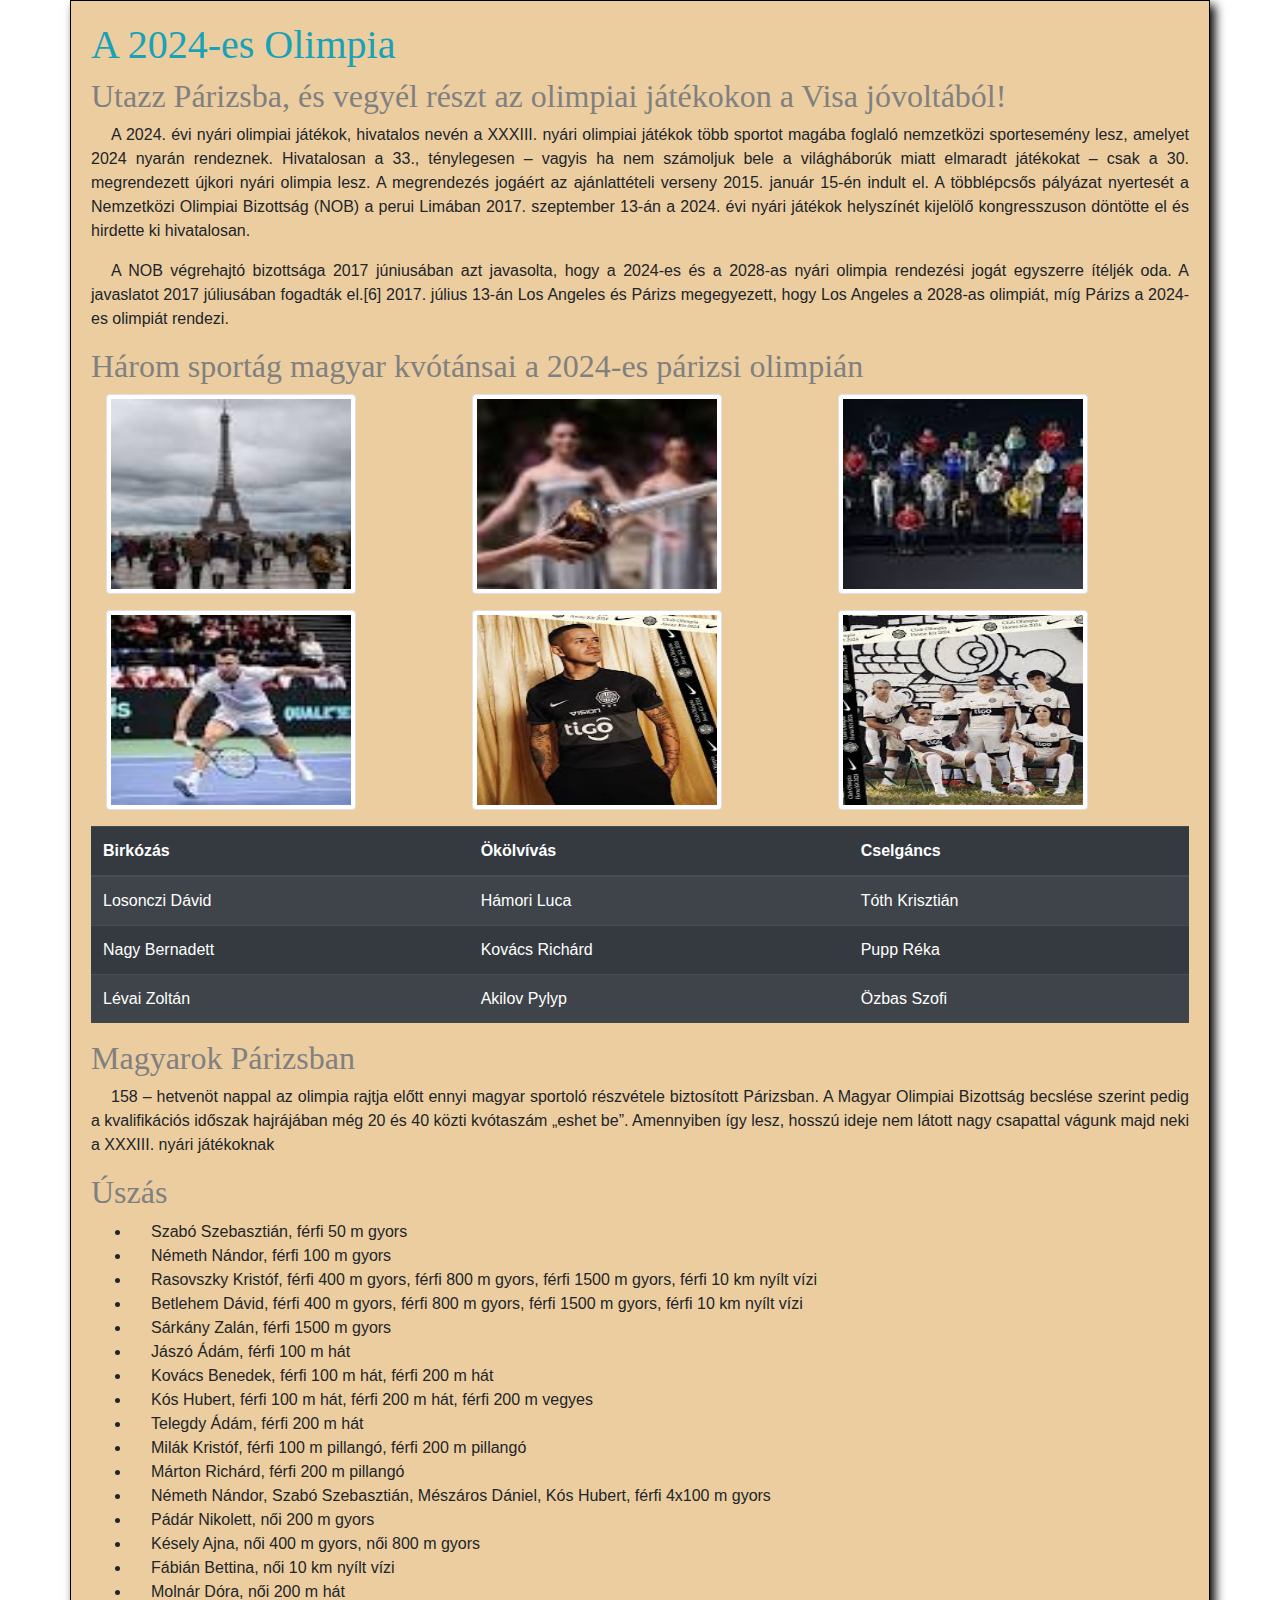
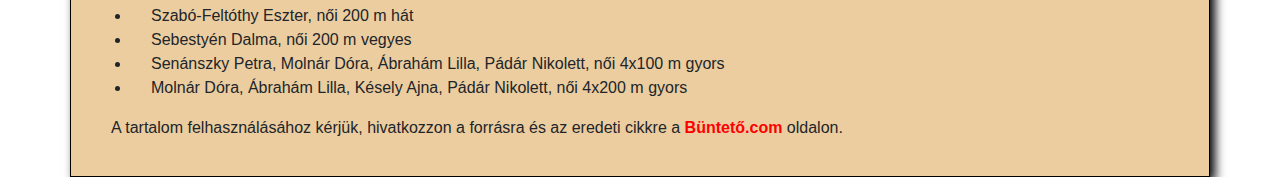
<file: index.html>
<!DOCTYPE html>
<html lang="hu">

<head>
    <meta charset="UTF-8">
    <meta name="viewport" content="width=device-width, initial-scale=1.0">
    <title>A 2024-es Olimpia</title>
    <link rel="stylesheet" href="./olimpia/bootstrap/bootstrap.css">
    <link rel="stylesheet" href="olimpia/olimpia.css">
</head>

<body>
    <div class="container" id="keret">
        <h1 class="text-info">A 2024-es Olimpia</h1>

        <h2>Utazz Párizsba, és vegyél részt az olimpiai játékokon a Visa jóvoltából!</h2>

        <p>
            A 2024. évi nyári olimpiai játékok, hivatalos nevén a XXXIII. nyári olimpiai játékok több sportot magába
            foglaló
            nemzetközi sportesemény lesz, amelyet 2024 nyarán rendeznek. Hivatalosan a 33., ténylegesen – vagyis ha nem
            számoljuk bele a világháborúk miatt elmaradt játékokat – csak a 30. megrendezett újkori nyári olimpia lesz.
            A
            megrendezés jogáért az ajánlattételi verseny 2015. január 15-én indult el. A többlépcsős pályázat nyertesét
            a
            Nemzetközi Olimpiai Bizottság (NOB) a perui Limában 2017. szeptember 13-án a 2024. évi nyári játékok
            helyszínét
            kijelölő kongresszuson döntötte el és hirdette ki hivatalosan.
        </p>

        <p>
            A NOB végrehajtó bizottsága 2017 júniusában azt javasolta, hogy a 2024-es és a 2028-as nyári olimpia
            rendezési
            jogát egyszerre ítéljék oda. A javaslatot 2017 júliusában fogadták el.[6] 2017. július 13-án Los Angeles és
            Párizs megegyezett, hogy Los Angeles a 2028-as olimpiát, míg Párizs a 2024-es olimpiát rendezi.
        </p>

        <h2>Három sportág magyar kvótánsai a 2024-es párizsi olimpián</h2>

        <div class="container">
            <div class="row">
                <div class="col-lg-4 col-md-6 mb-3">
                    <img class="img-thumbnail" src="olimpia/kepek/k1.jpg" alt="">
                </div>
                <div class="col-lg-4 col-md-6">
                    <img class="img-thumbnail" src="olimpia/kepek/k2.jpg" alt="">
                </div>
                <div class="col-lg-4 col-md-6">
                    <img class="img-thumbnail" src="olimpia/kepek/k3.jpg" alt="">
                </div>
                <div class="col-lg-4 col-md-6">
                    <img class="img-thumbnail" src="olimpia/kepek/k4.jpg" alt="">
                </div>
                <div class="col-lg-4 col-md-6">
                    <img class="img-thumbnail" src="olimpia/kepek/k5.jpg" alt="">
                </div>
                <div class="col-lg-4 col-md-6">
                    <img class="img-thumbnail" src="olimpia/kepek/k6.jpg" alt="">
                </div>
            </div>
        </div>

        <table class="table table-dark table-striped mt-3">
            <thead>
                <th>Birkózás</th>
                <th>Ökölvívás</th>
                <th>Cselgáncs</th>
            </thead>
            <tr>
                <td>Losonczi Dávid</td>
                <td>Hámori Luca</td>
                <td>Tóth Krisztián</td>
            </tr>
            <tr>
                <td>Nagy Bernadett</td>
                <td>Kovács Richárd</td>
                <td>Pupp Réka</td>
            </tr>
            <tr>
                <td>Lévai Zoltán</td>
                <td>Akilov Pylyp</td>
                <td>Özbas Szofi</td>
            </tr>
        </table>


        <h2>Magyarok Párizsban</h2>
        <p>
            158 – hetvenöt nappal az olimpia rajtja előtt ennyi magyar sportoló részvétele biztosított Párizsban. A
            Magyar
            Olimpiai Bizottság becslése szerint pedig a kvalifikációs időszak hajrájában még 20 és 40 közti kvótaszám
            „eshet
            be”. Amennyiben így lesz, hosszú ideje nem látott nagy csapattal vágunk majd neki a XXXIII. nyári játékoknak
        </p>
        <h2>Úszás</h2>
        <ul>
            <li>Szabó Szebasztián, férfi 50 m gyors</li>
            <li>Németh Nándor, férfi 100 m gyors</li>
            <li>Rasovszky Kristóf, férfi 400 m gyors, férfi 800 m gyors, férfi 1500 m gyors, férfi 10 km nyílt vízi</li>
            <li>Betlehem Dávid, férfi 400 m gyors, férfi 800 m gyors, férfi 1500 m gyors, férfi 10 km nyílt vízi</li>
            <li>Sárkány Zalán, férfi 1500 m gyors</li>
            <li>Jászó Ádám, férfi 100 m hát</li>
            <li>Kovács Benedek, férfi 100 m hát, férfi 200 m hát</li>
            <li>Kós Hubert, férfi 100 m hát, férfi 200 m hát, férfi 200 m vegyes</li>
            <li>Telegdy Ádám, férfi 200 m hát</li>
            <li>Milák Kristóf, férfi 100 m pillangó, férfi 200 m pillangó
            <li>Márton Richárd, férfi 200 m pillangó</li>
            <li>Németh Nándor, Szabó Szebasztián, Mészáros Dániel, Kós Hubert, férfi 4x100 m gyors</li>
            <li>Pádár Nikolett, női 200 m gyors</li>
            <li>Késely Ajna, női 400 m gyors, női 800 m gyors</li>
            <li>Fábián Bettina, női 10 km nyílt vízi</li>
            <li>Molnár Dóra, női 200 m hát </li>
            <li>Szabó-Feltóthy Eszter, női 200 m hát</li>
            <li>Sebestyén Dalma, női 200 m vegyes</li>
            <li>Senánszky Petra, Molnár Dóra, Ábrahám Lilla, Pádár Nikolett, női 4x100 m gyors</li>
            <li>Molnár Dóra, Ábrahám Lilla, Késely Ajna, Pádár Nikolett, női 4x200 m gyors</li>
        </ul>

        <p>A tartalom felhasználásához kérjük, hivatkozzon a forrásra és az eredeti cikkre a <a class="forras"
                href="https://bunteto.com/a-2024-es-parizsi-olimpia-magyar-kvotasai" target="_blank">Büntető.com</a>
            oldalon.</p>


    </div>
</body>

</html>
</file>
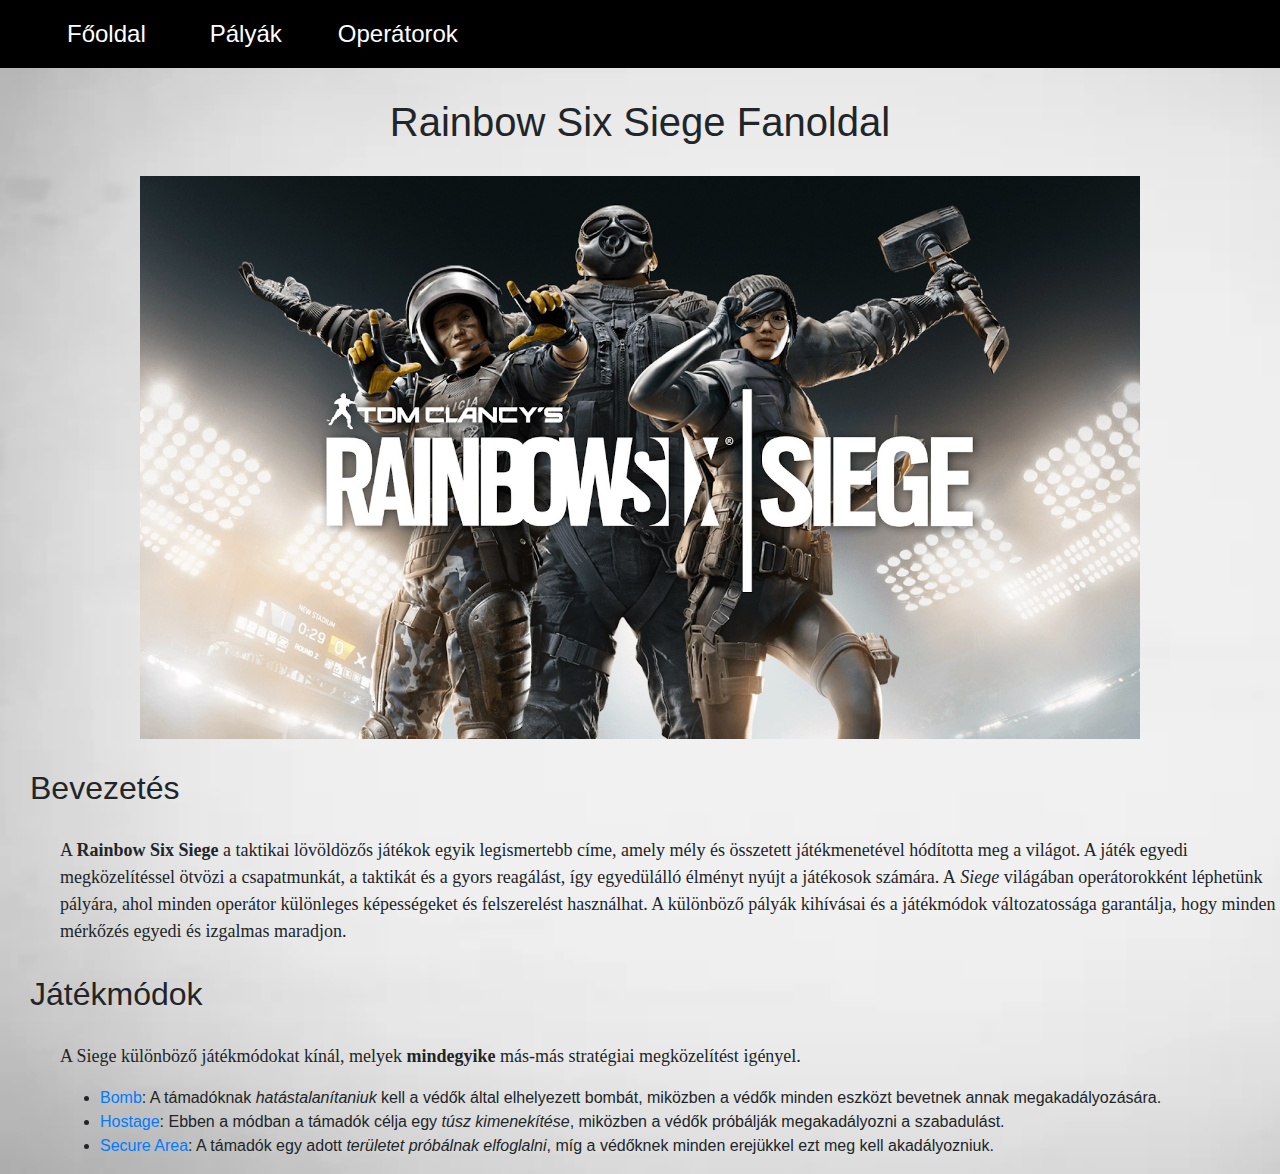
<file: index_uj.html>
<!DOCTYPE html>
<html lang="hu">

<head>
    <meta charset="UTF-8">
    <meta name="viewport" content="width=device-width, initial-scale=1.0">
    <link rel="stylesheet" href="https://cdn.jsdelivr.net/npm/bootstrap@4.3.1/dist/css/bootstrap.min.css"
        integrity="sha384-ggOyR0iXCbMQv3Xipma34MD+dH/1fQ784/j6cY/iJTQUOhcWr7x9JvoRxT2MZw1T" crossorigin="anonymous">
    <link rel="stylesheet" href="style.css">
    <title>R6 fanoldal</title>
</head>

<body>
    <nav class="navbar navbar-expand-lg bg-body-tertiary">
        <div class="container-fluid">
            <a class="nav-link" href="index_uj.html" id="navszin">Főoldal</a>
            <button class="navbar-toggler" type="button" data-bs-toggle="collapse" data-bs-target="#navbarNavAltMarkup"
                aria-controls="navbarNavAltMarkup" aria-expanded="false" aria-label="Toggle navigation">
                <span class="navbar-toggler-icon"></span>
            </button>
            <div class="collapse navbar-collapse" id="navbarNavAltMarkup">
                <div class="navbar-nav">
                    <a class="nav-link" aria-current="page" href="palyak.html" id="navszin">Pályák</a>
                    <a class="nav-link" href="operatorok.html" id="navszin">Operátorok</a>
                </div>
            </div>
        </div>
    </nav>
    <main>


        <h1>Rainbow Six Siege Fanoldal</h1>


        <img src="r6_kepek/fooldal/r6-banner.png" id="fooldalimg" alt="main">
        <h2>Bevezetés</h2>


        <p>

            A <strong> Rainbow Six Siege </strong>a taktikai lövöldözős játékok egyik legismertebb címe, amely mély és összetett
            játékmenetével
            hódította meg a világot. A játék egyedi megközelítéssel ötvözi a csapatmunkát, a taktikát és a gyors
            reagálást,
            így
            egyedülálló élményt nyújt a játékosok számára. A<i> Siege </i>világában operátorokként léphetünk pályára, ahol
            minden
            operátor különleges képességeket és felszerelést használhat. A különböző pályák kihívásai és a játékmódok
            változatossága garantálja, hogy minden mérkőzés egyedi és izgalmas maradjon.
        </p>


        <h2>
            Játékmódok
        </h2>


        <p>
            A Siege különböző játékmódokat kínál, melyek<b> mindegyike </b>más-más stratégiai megközelítést igényel.
        </p>

        <ul>
            <li>
                <a href="https://rainbowsix.fandom.com/wiki/Bomb_(Siege)" target="_blank">Bomb</a>: A támadóknak
                <em>hatástalanítaniuk</em> kell a védők által elhelyezett bombát, miközben a védők minden eszközt
                bevetnek annak megakadályozására.
            </li>
            <li>
                <a href="https://rainbowsix.fandom.com/wiki/Hostage_(Siege)" target="_blank">Hostage</a>: Ebben a módban
                a támadók célja egy <em>túsz kimenekítése</em>, miközben a védők próbálják megakadályozni a
                szabadulást.
            </li>
            <li>
                <a href="https://rainbowsix.fandom.com/wiki/Secure_Area" target="_blank">Secure Area</a>: A támadók egy
                adott <em>területet próbálnak elfoglalni</em>, míg a védőknek minden erejükkel ezt meg kell
                akadályozniuk.
            </li>
        </ul>
    </main>
</body>

</html>
</file>
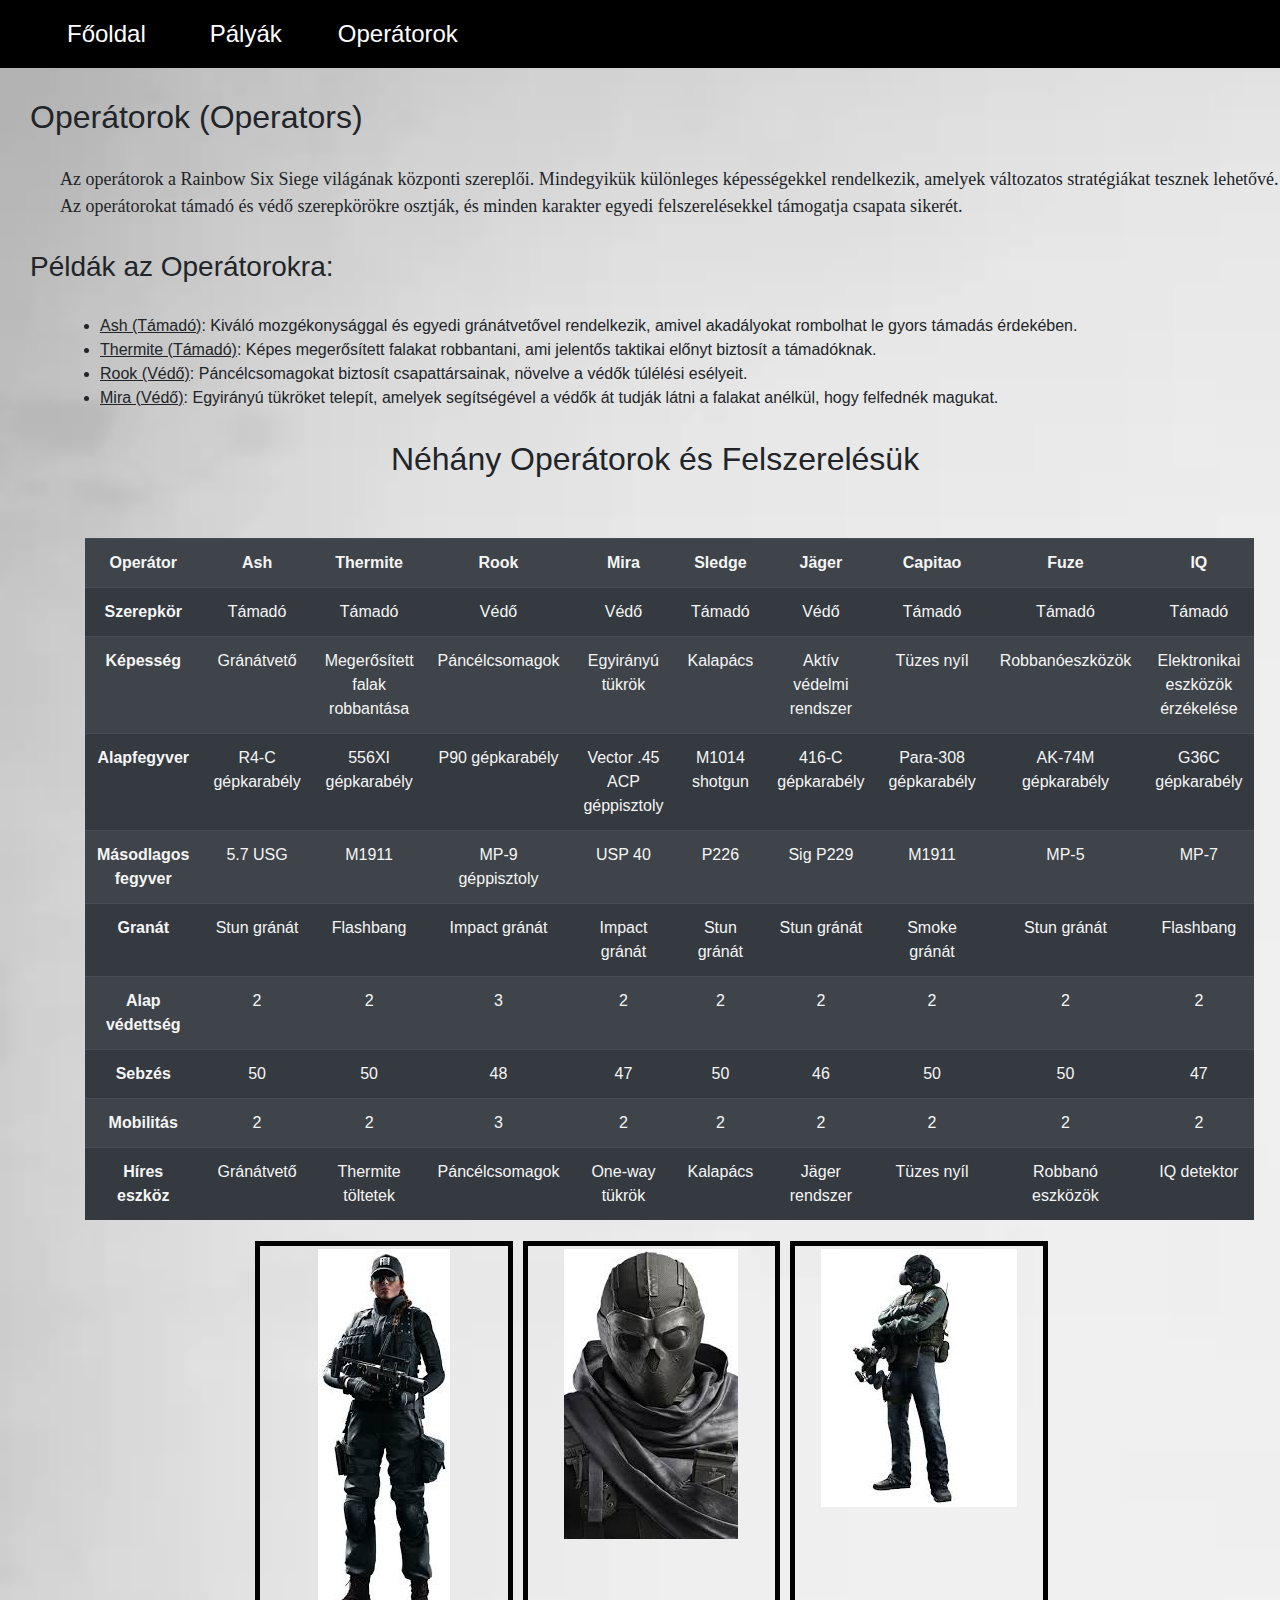
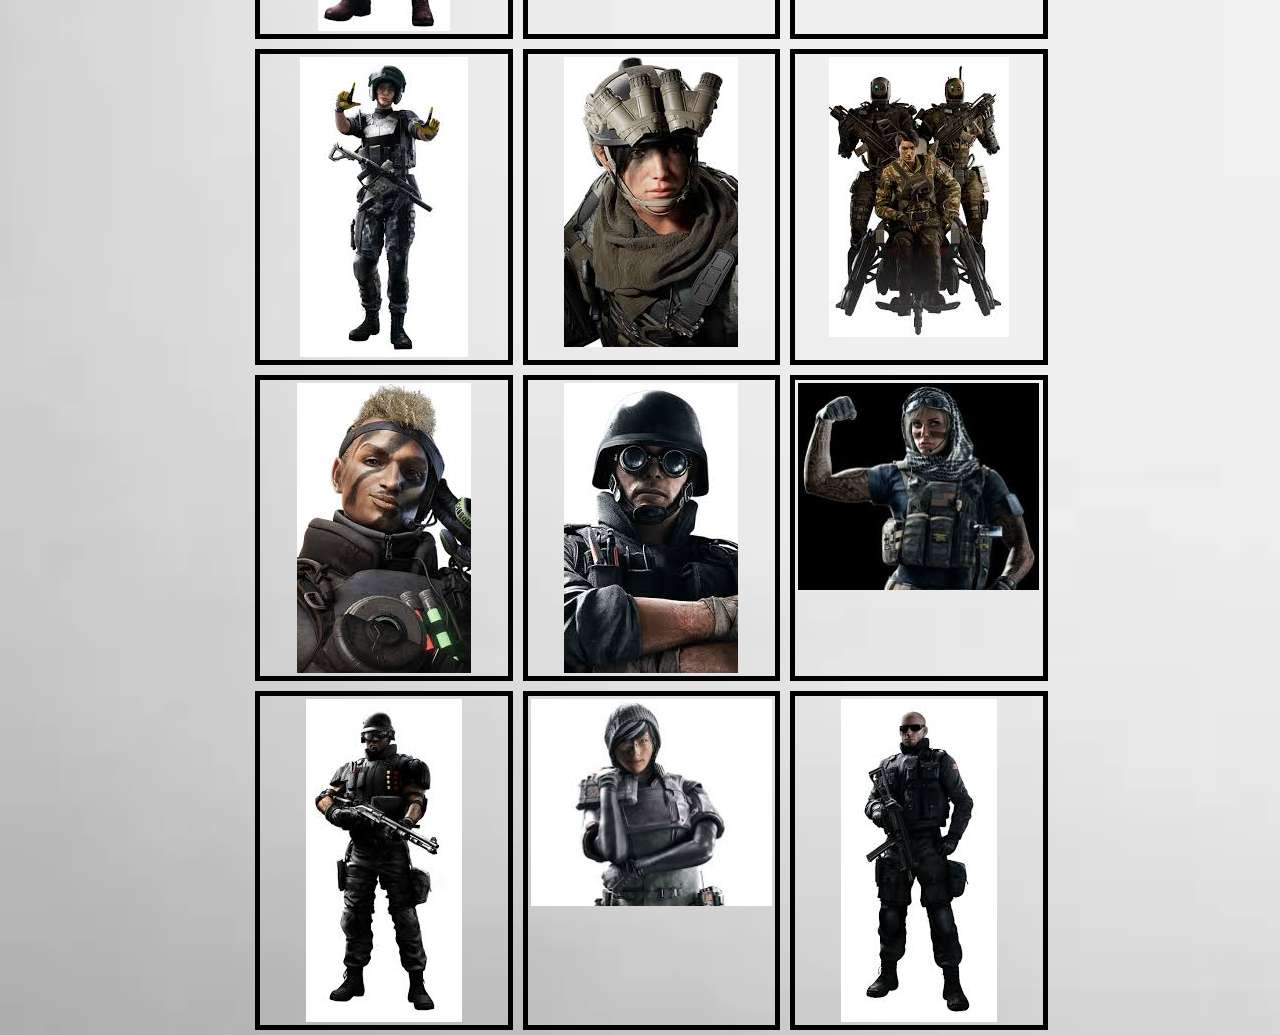
<file: operatorok.html>
<!DOCTYPE html>
<html lang="en">

<head>
    <meta charset="UTF-8">
    <meta name="viewport" content="width=device-width, initial-scale=1.0">
    <link rel="stylesheet" href="https://cdn.jsdelivr.net/npm/bootstrap@4.3.1/dist/css/bootstrap.min.css"
        integrity="sha384-ggOyR0iXCbMQv3Xipma34MD+dH/1fQ784/j6cY/iJTQUOhcWr7x9JvoRxT2MZw1T" crossorigin="anonymous">
    <link rel="stylesheet" href="style.css">
    <title>Operátorok</title>
</head>

<body>
    <nav class="navbar navbar-expand-lg bg-body-tertiary">
        <div class="container-fluid">
            <a class="nav-link" href="index_uj.html" id="navszin">Főoldal</a>
            <button class="navbar-toggler" type="button" data-bs-toggle="collapse" data-bs-target="#navbarNavAltMarkup"
                aria-controls="navbarNavAltMarkup" aria-expanded="false" aria-label="Toggle navigation">
                <span class="navbar-toggler-icon"></span>
            </button>
            <div class="collapse navbar-collapse" id="navbarNavAltMarkup">
                <div class="navbar-nav">
                    <a class="nav-link" aria-current="page" href="palyak.html" id="navszin">Pályák</a>
                    <a class="nav-link" href="operatorok.html" id="navszin">Operátorok</a>
                </div>
            </div>
        </div>
    </nav>
    <main>
        <h2>Operátorok (Operators)</h2>


        <p>Az operátorok a Rainbow Six Siege világának központi szereplői. Mindegyikük különleges képességekkel
            rendelkezik,
            amelyek változatos stratégiákat tesznek lehetővé. Az operátorokat támadó és védő szerepkörökre osztják, és
            minden
            karakter egyedi felszerelésekkel támogatja csapata sikerét.</p>


        <h3> Példák az Operátorokra:</h3>

        <ul>
            <li>
                <u>Ash (Támadó)</u>: Kiváló mozgékonysággal és egyedi gránátvetővel rendelkezik, amivel akadályokat
                rombolhat
                le
                gyors
                támadás érdekében.
            </li>
            <li>
                <u>Thermite (Támadó)</u>: Képes megerősített falakat robbantani, ami jelentős taktikai előnyt biztosít a
                támadóknak.
            </li>
            <li>
                <u>Rook (Védő)</u>: Páncélcsomagokat biztosít csapattársainak, növelve a védők túlélési esélyeit.
            </li>
            <li>
                <u>Mira (Védő)</u>: Egyirányú tükröket telepít, amelyek segítségével a védők át tudják látni a falakat
                anélkül,
                hogy felfednék magukat.
            </li>
        </ul>
        <div id="tablazatop">
            <h2>Néhány Operátorok és Felszerelésük</h2>

            <div class="container">
                <table class="table table-striped table-dark table-hover" id="tablep">
                    <tr>
                        <th>Operátor</th>
                        <th>Ash</th>
                        <th>Thermite</th>
                        <th>Rook</th>
                        <th>Mira</th>
                        <th>Sledge</th>
                        <th>Jäger</th>
                        <th>Capitao</th>
                        <th>Fuze</th>
                        <th>IQ</th>
                    </tr>
                    <tr>
                        <th>Szerepkör</th>
                        <td>Támadó</td>
                        <td>Támadó</td>
                        <td>Védő</td>
                        <td>Védő</td>
                        <td>Támadó</td>
                        <td>Védő</td>
                        <td>Támadó</td>
                        <td>Támadó</td>
                        <td>Támadó</td>
                    </tr>
                    <tr>
                        <th>Képesség</th>
                        <td>Gránátvető</td>
                        <td>Megerősített falak robbantása</td>
                        <td>Páncélcsomagok</td>
                        <td>Egyirányú tükrök</td>
                        <td>Kalapács</td>
                        <td>Aktív védelmi rendszer</td>
                        <td>Tüzes nyíl</td>
                        <td>Robbanóeszközök</td>
                        <td>Elektronikai eszközök érzékelése</td>
                    </tr>
                    <tr>
                        <th>Alapfegyver</th>
                        <td>R4-C gépkarabély</td>
                        <td>556XI gépkarabély</td>
                        <td>P90 gépkarabély</td>
                        <td>Vector .45 ACP géppisztoly</td>
                        <td>M1014 shotgun</td>
                        <td>416-C gépkarabély</td>
                        <td>Para-308 gépkarabély</td>
                        <td>AK-74M gépkarabély</td>
                        <td>G36C gépkarabély</td>
                    </tr>
                    <tr>
                        <th>Másodlagos fegyver</th>
                        <td>5.7 USG</td>
                        <td>M1911</td>
                        <td>MP-9 géppisztoly</td>
                        <td>USP 40</td>
                        <td>P226</td>
                        <td>Sig P229</td>
                        <td>M1911</td>
                        <td>MP-5</td>
                        <td>MP-7</td>
                    </tr>
                    <tr>
                        <th>Granát</th>
                        <td>Stun gránát</td>
                        <td>Flashbang</td>
                        <td>Impact gránát</td>
                        <td>Impact gránát</td>
                        <td>Stun gránát</td>
                        <td>Stun gránát</td>
                        <td>Smoke gránát</td>
                        <td>Stun gránát</td>
                        <td>Flashbang</td>
                    </tr>
                    <tr>
                        <th>Alap védettség</th>
                        <td>2</td>
                        <td>2</td>
                        <td>3</td>
                        <td>2</td>
                        <td>2</td>
                        <td>2</td>
                        <td>2</td>
                        <td>2</td>
                        <td>2</td>
                    </tr>
                    <tr>
                        <th>Sebzés</th>
                        <td>50</td>
                        <td>50</td>
                        <td>48</td>
                        <td>47</td>
                        <td>50</td>
                        <td>46</td>
                        <td>50</td>
                        <td>50</td>
                        <td>47</td>
                    </tr>
                    <tr>
                        <th>Mobilitás</th>
                        <td>2</td>
                        <td>2</td>
                        <td>3</td>
                        <td>2</td>
                        <td>2</td>
                        <td>2</td>
                        <td>2</td>
                        <td>2</td>
                        <td>2</td>
                    </tr>
                    <tr>
                        <th>Híres eszköz</th>
                        <td>Gránátvető</td>
                        <td>Thermite töltetek</td>
                        <td>Páncélcsomagok</td>
                        <td>One-way tükrök</td>
                        <td>Kalapács</td>
                        <td>Jäger rendszer</td>
                        <td>Tüzes nyíl</td>
                        <td>Robbanó eszközök</td>
                        <td>IQ detektor</td>
                    </tr>


                </table>
            </div>
        </div>
    </main>

    <article class="operatorok_gallery">
        <div class="container">
            <div class="row">
                <div class="col-lg-3 col-md-4" id="opkepek">
                    <img src="r6_kepek/OPeratorok/ash.jpg" alt="operator" class="img-fluid">
                </div>
                <div class="col-lg-3 col-md-4" id="opkepek">
                    <img src="r6_kepek/OPeratorok/deimos.jpg" class="img-fluid" alt="operator">
                </div>
                <div class="col-lg-3 col-md-4" id="opkepek">
                    <img src="r6_kepek/OPeratorok/jager.jpg" class="img-fluid" alt="operator">
                </div>
                <div class="col-lg-3 col-md-4" id="opkepek">
                    <img src="r6_kepek/OPeratorok/mira.jpg" class="img-fluid" alt="operator">
                </div>
                <div class="col-lg-3 col-md-4" id="opkepek">
                    <img src="r6_kepek/OPeratorok/ram.jpg" class="img-fluid" alt="operator">
                </div>
                <div class="col-lg-3 col-md-4" id="opkepek">
                    <img src="r6_kepek/OPeratorok/scopos.jpg" class="img-fluid" alt="operator">
                </div>
                <div class="col-lg-3 col-md-4" id="opkepek">
                    <img src="r6_kepek/OPeratorok/sens.jpg" class="img-fluid" alt="operator">
                </div>
                <div class="col-lg-3 col-md-4" id="opkepek">
                    <img src="r6_kepek/OPeratorok/thermite.jpg" class="img-fluid" alt="operator">
                </div>
                <div class="col-lg-3 col-md-4" id="opkepek">
                    <img src="r6_kepek/OPeratorok/valkyre.jpg" class="img-fluid" alt="operator">
                </div>
                <div class="col-lg-3 col-md-4" id="opkepek">
                    <img src="r6_kepek/OPeratorok/castle.jpg" class="img-fluid" alt="operator">
                </div>
                <div class="col-lg-3 col-md-4" id="opkepek">
                    <img src="r6_kepek/OPeratorok/hackernoidk.jpg" class="img-fluid" alt="operator">
                </div>
                <div class="col-lg-3 col-md-4" id="opkepek">
                    <img src="r6_kepek/OPeratorok/pulse.jpg" class="img-fluid" alt="operator">
                </div>
            </div>
        </div>
    </article>
</body>

</html>
</file>
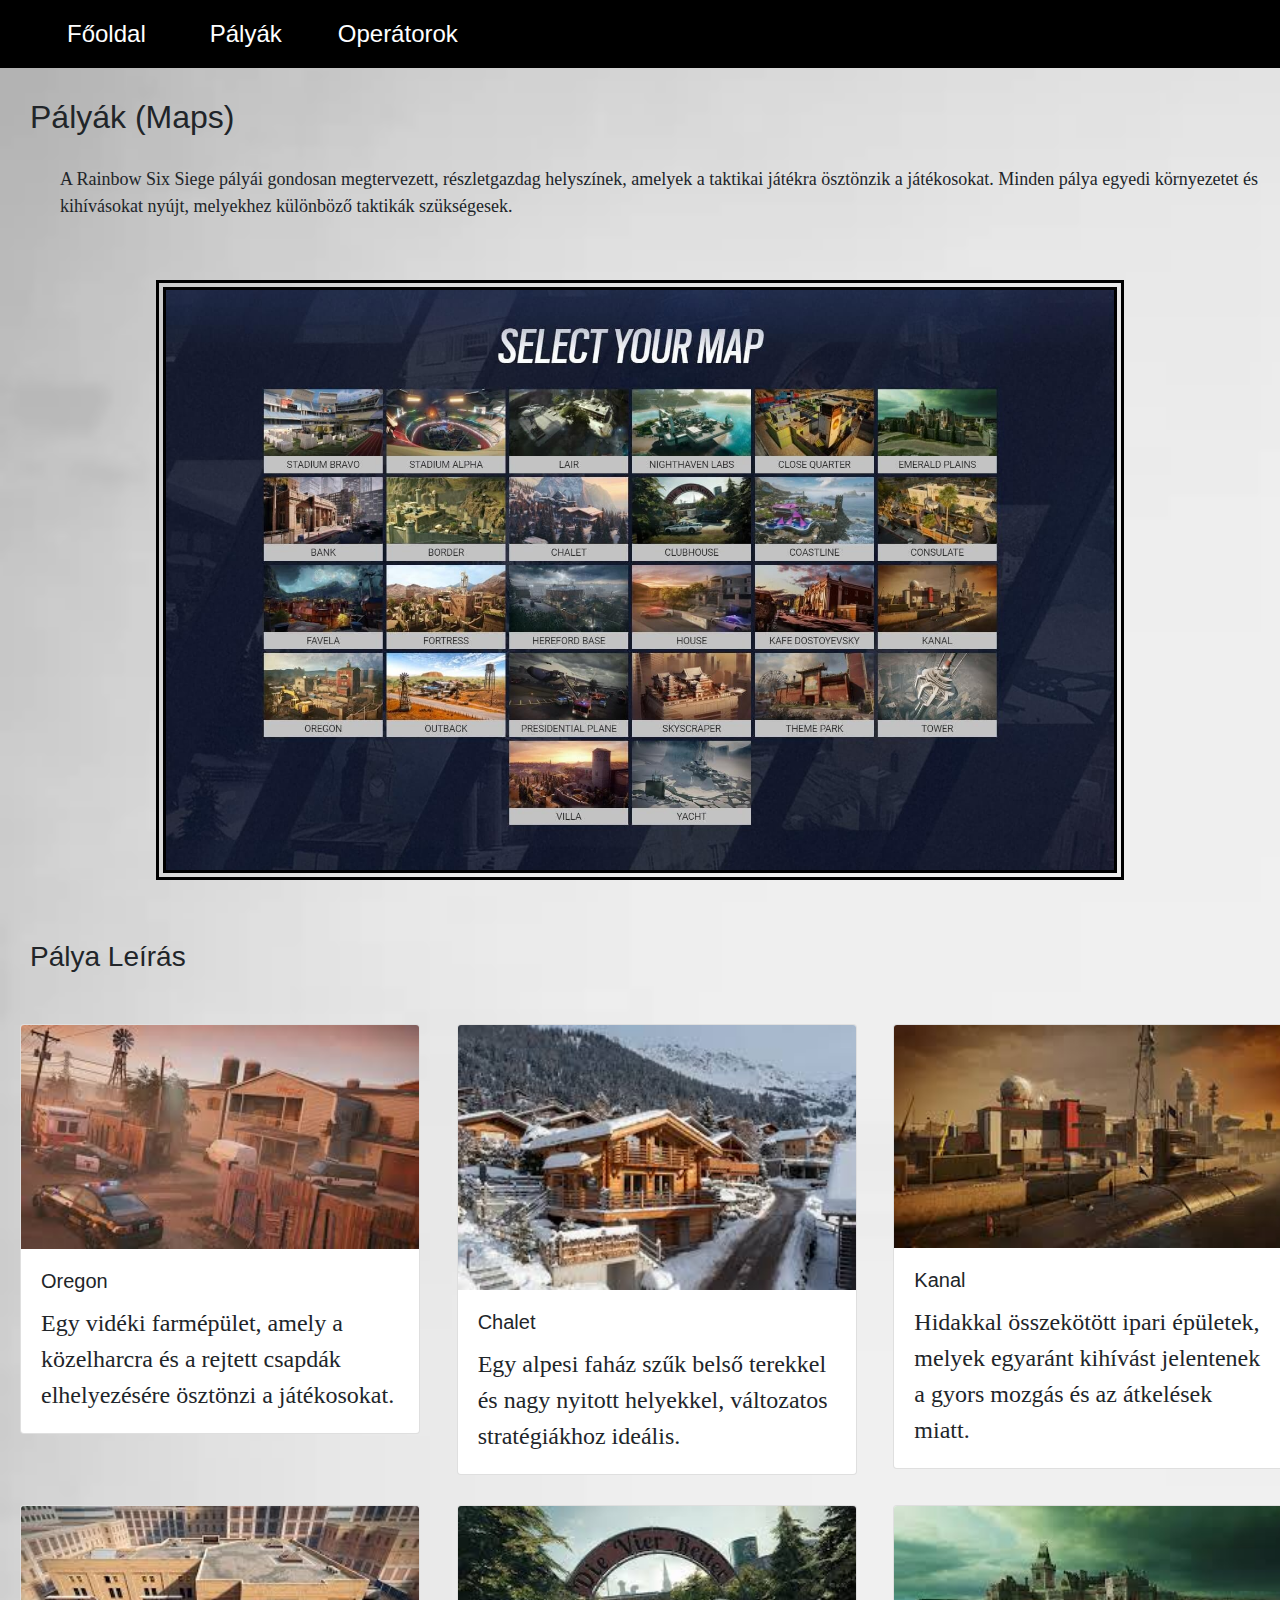
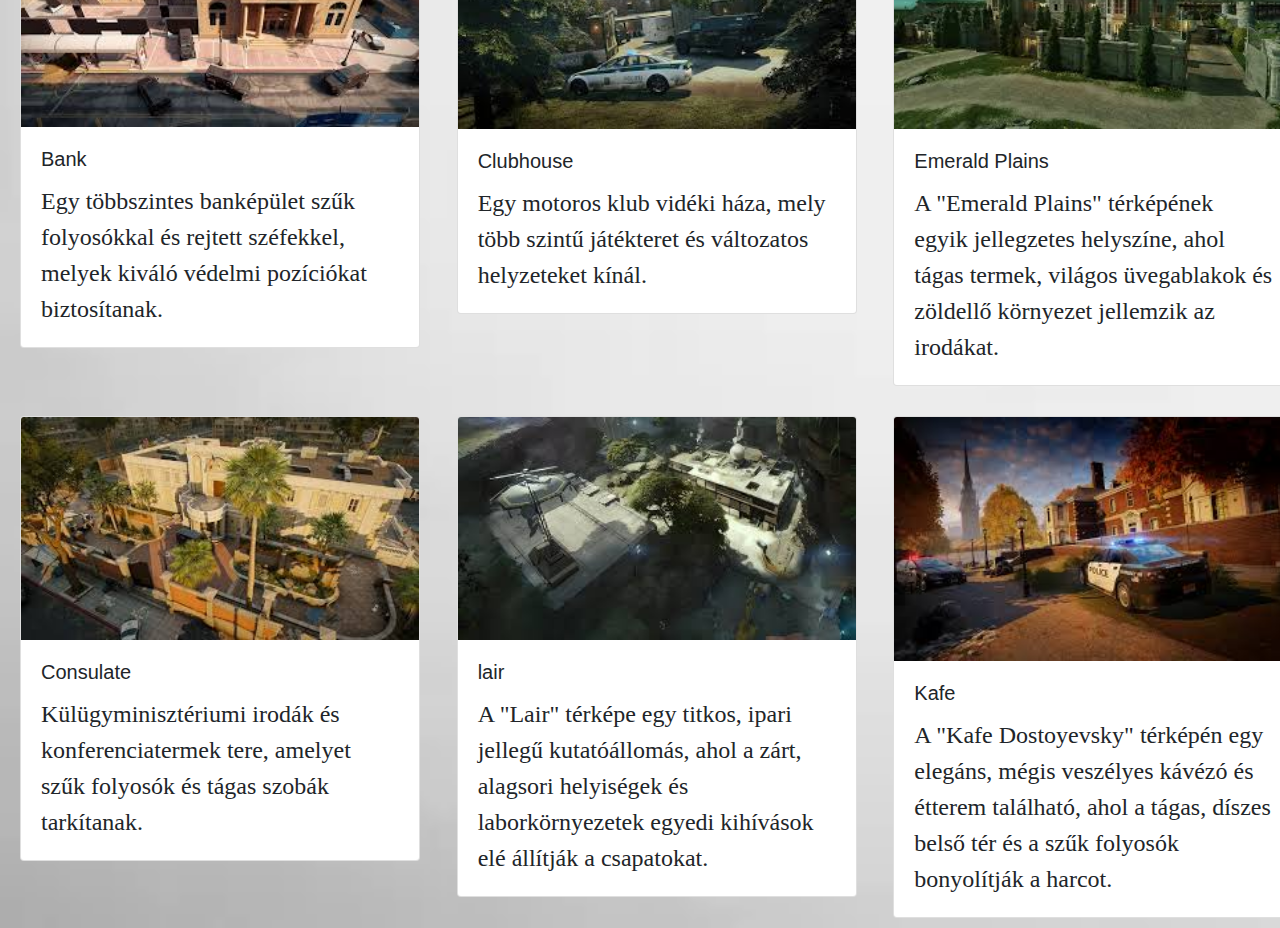
<file: palyak.html>
<!DOCTYPE html>
<html lang="en">

<head>
    <meta charset="UTF-8">
    <meta name="viewport" content="width=device-width, initial-scale=1.0">
    <link rel="stylesheet" href="https://cdn.jsdelivr.net/npm/bootstrap@4.3.1/dist/css/bootstrap.min.css"
        integrity="sha384-ggOyR0iXCbMQv3Xipma34MD+dH/1fQ784/j6cY/iJTQUOhcWr7x9JvoRxT2MZw1T" crossorigin="anonymous">
    <link rel="stylesheet" href="style.css">
    <title>Pályák</title>
</head>

<body>
    <nav class="navbar navbar-expand-lg bg-body-tertiary">
        <div class="container-fluid">
            <a class="nav-link" href="index_uj.html" id="navszin">Főoldal</a>
            <button class="navbar-toggler" type="button" data-bs-toggle="collapse" data-bs-target="#navbarNavAltMarkup"
                aria-controls="navbarNavAltMarkup" aria-expanded="false" aria-label="Toggle navigation">
                <span class="navbar-toggler-icon"></span>
            </button>
            <div class="collapse navbar-collapse" id="navbarNavAltMarkup">
                <div class="navbar-nav">
                    <a class="nav-link" aria-current="page" href="palyak.html" id="navszin">Pályák</a>
                    <a class="nav-link" href="operatorok.html" id="navszin">Operátorok</a>
                </div>
            </div>
        </div>
    </nav>
    <main>
        <h2>
            Pályák (Maps)
        </h2>
        <p>

            A Rainbow Six Siege pályái gondosan megtervezett, részletgazdag helyszínek, amelyek a taktikai játékra
            ösztönzik
            a
            játékosokat. Minden pálya egyedi környezetet és kihívásokat nyújt, melyekhez különböző taktikák szükségesek.

        </p>
        <img src="r6_kepek/palyak/maps.jpg" class="palya" alt="palyak">
        <h3>Pálya Leírás</h3>
        <div class="row">
            <div class="col-lg-4 col-md-2">
                <div class="card">
                    <img src="r6_kepek/palyak/oregon.jpg" class="card-img-top">
                    <div class="card-body">
                        <h5 class="card-title">Oregon</h5>
                        <p class="card-text">Egy vidéki farmépület, amely a közelharcra és a rejtett csapdák
                            elhelyezésére
                            ösztönzi a
                            játékosokat.
                        </p>
                    </div>
                </div>
            </div>
            <div class="col-lg-4 col-md-2">
                <div class="card">
                    <img src="r6_kepek/palyak/chalet.jpg" class="card-img-top">
                    <div class="card-body">
                        <h5 class="card-title">Chalet</h5>
                        <p class="card-text">Egy alpesi faház szűk belső terekkel és nagy nyitott helyekkel, változatos
                            stratégiákhoz ideális.
                        </p>
                    </div>
                </div>
            </div>
            <div class="col-lg-4 col-md-2">
                <div class="card">
                    <img src="r6_kepek/palyak/kanal.jpg" class="card-img-top">
                    <div class="card-body">
                        <h5 class="card-title">Kanal</h5>
                        <p class="card-text">Hidakkal összekötött ipari épületek, melyek egyaránt kihívást jelentenek a
                            gyors
                            mozgás és az
                            átkelések
                            miatt.
                        </p>
                    </div>
                </div>
            </div>
            <div class="col-lg-4 col-md-2">
                <div class="card">
                    <img src="r6_kepek/palyak/bank.jpg" class="card-img-top">
                    <div class="card-body">
                        <h5 class="card-title">Bank</h5>
                        <p class="card-text">Egy többszintes banképület szűk folyosókkal és rejtett széfekkel, melyek
                            kiváló
                            védelmi pozíciókat
                            biztosítanak.
                        </p>
                    </div>
                </div>
            </div>
            <div class="col-lg-4 col-md-2">
                <div class="card">
                    <img src="r6_kepek/palyak/club.jpg" class="card-img-top">
                    <div class="card-body">
                        <h5 class="card-title">Clubhouse</h5>
                        <p class="card-text">Egy motoros klub vidéki háza, mely több szintű játékteret és változatos
                            helyzeteket
                            kínál.
                        </p>
                    </div>
                </div>
            </div>
            <div class="col-lg-4 col-md-2">
                <div class="card">
                    <img src="r6_kepek/palyak/emerald.jpg" class="card-img-top">
                    <div class="card-body">
                        <h5 class="card-title">Emerald Plains</h5>
                        <p class="card-text">A "Emerald Plains" térképének egyik jellegzetes helyszíne, ahol tágas
                            termek,
                            világos üvegablakok és zöldellő környezet jellemzik az irodákat.
                        </p>

                    </div>
                </div>
            </div>
            <div class="col-lg-4 col-md-2 col-md-2">
                <div class="card">
                    <img src="r6_kepek/palyak/cons.jpg" class="card-img-top">
                    <div class="card-body">
                        <h5 class="card-title">Consulate</h5>
                        <p class="card-text">Külügyminisztériumi irodák és konferenciatermek tere, amelyet szűk folyosók
                            és
                            tágas szobák
                            tarkítanak.
                        </p>
                    </div>
                </div>
            </div>
            <div class="col-lg-4 col-md-2 col-md-2">
                <div class="card">
                    <img src="r6_kepek/palyak/lair.jpg" class="card-img-top">
                    <div class="card-body">
                        <h5 class="card-title">lair</h5>
                        <p class="card-text">A "Lair" térképe egy titkos, ipari jellegű kutatóállomás, ahol a zárt,
                            alagsori
                            helyiségek és laborkörnyezetek egyedi kihívások elé állítják a csapatokat.</p>
                    </div>
                </div>
            </div>
            <div class="col-lg-4 col-md-2 col-md-2">
                <div class="card">
                    <img src="r6_kepek/palyak/kafe.jpg" class="card-img-top">
                    <div class="card-body">
                        <h5 class="card-title">Kafe</h5>
                        <p class="card-text">A "Kafe Dostoyevsky" térképén egy elegáns, mégis veszélyes kávézó és
                            étterem
                            található, ahol a tágas, díszes belső tér és a szűk folyosók bonyolítják a harcot.</p>
                    </div>
                </div>
            </div>
        </div>









    </main>
</body>

</html>
</file>
<file: olimpia/olimpia.css>
#keret {
  margin: 0px auto;
  padding: 20px;
  border: 1px solid black;
  box-shadow: 5px 5px 10px black;
  background-color: rgba(234, 200, 150, 0.9);
  
}

#kep1 {
  height: 150px;
  padding: 20px;
  float: right;
  
}

a {
  text-decoration: none;
  color: red;
  font-weight: bold;
}
.img-thumbnail{
	width:250px;
	height:200px;
}


h1, h2 {
  font-family: Verdana;
  color:grey;
}

p, li {
  text-align: justify;
  text-indent: 20px;
}

.forras {
  margin-top: 30px;
}
</file>
<file: style.css>
/*/Káosz/*/

body {
    background-image: url(r6_kepek/fooldal/hatter_jelolt_3.jpg);
    background-size: cover;
}

h1 {
    text-align: center;
    margin: 30px 0 30px 0;
}

nav {
    background-color: black;
    margin-bottom: 30px;
}

p.card-text{
    font-size: x-large;
}

div.card {
    width: 400px;
    height: auto;
    margin: 20px 10px 10px 20px;
}

img.palya {
    display: block;
    margin: auto;
    height: 600px;
    border: 10px double black;
    margin-bottom: 60px;
    margin-top: 60px;
}

p {
    font-family: Georgia, 'Times New Roman', Times, serif;
    font-size: large;
    margin-left: 60px;
}

table {
    margin-top: 60px;
}

#tablep {
    color: whitesmoke;
    text-align: center;
}

#navszin {
    color: white;
    font-size: x-large;
    text-decoration: dotted;
    margin: 0px 20px;
}

#navszin:hover {
    color: red;
}


h2, h3 {
    margin: 30px 0 30px 30px;
}

li {
    margin-left: 60px;
}

.card-body>p {
    margin-left: 0;
}

#tablazatop>h2 {
    text-align: center;
}

#fooldalimg {
    display: block;
    margin: auto;
    width: 1000px;
}

#opkepek {
    display: inline;
    text-align: center;
    border: solid 5px black;
    margin: 5px;
    padding: 3px;
}

.operatorok_gallery {
    text-align: center;
    padding-left: 250px;
}
</file>
